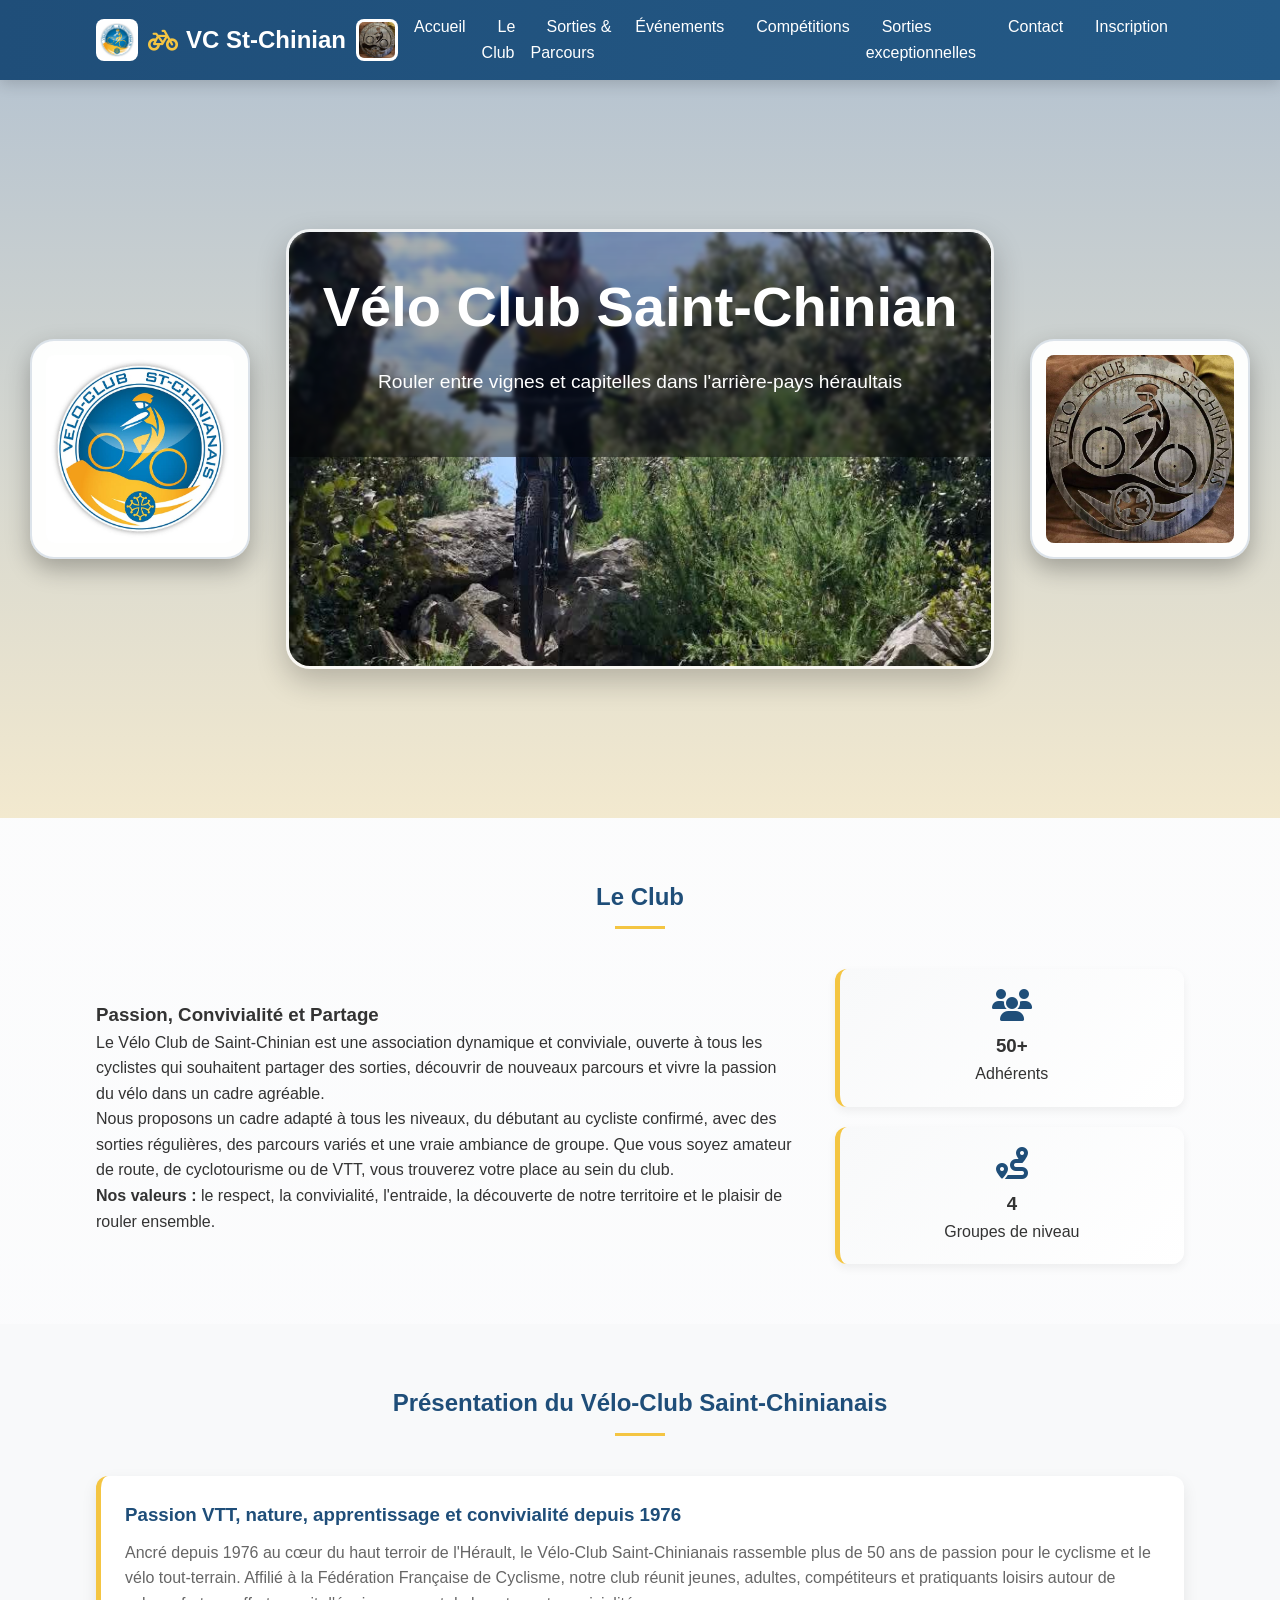
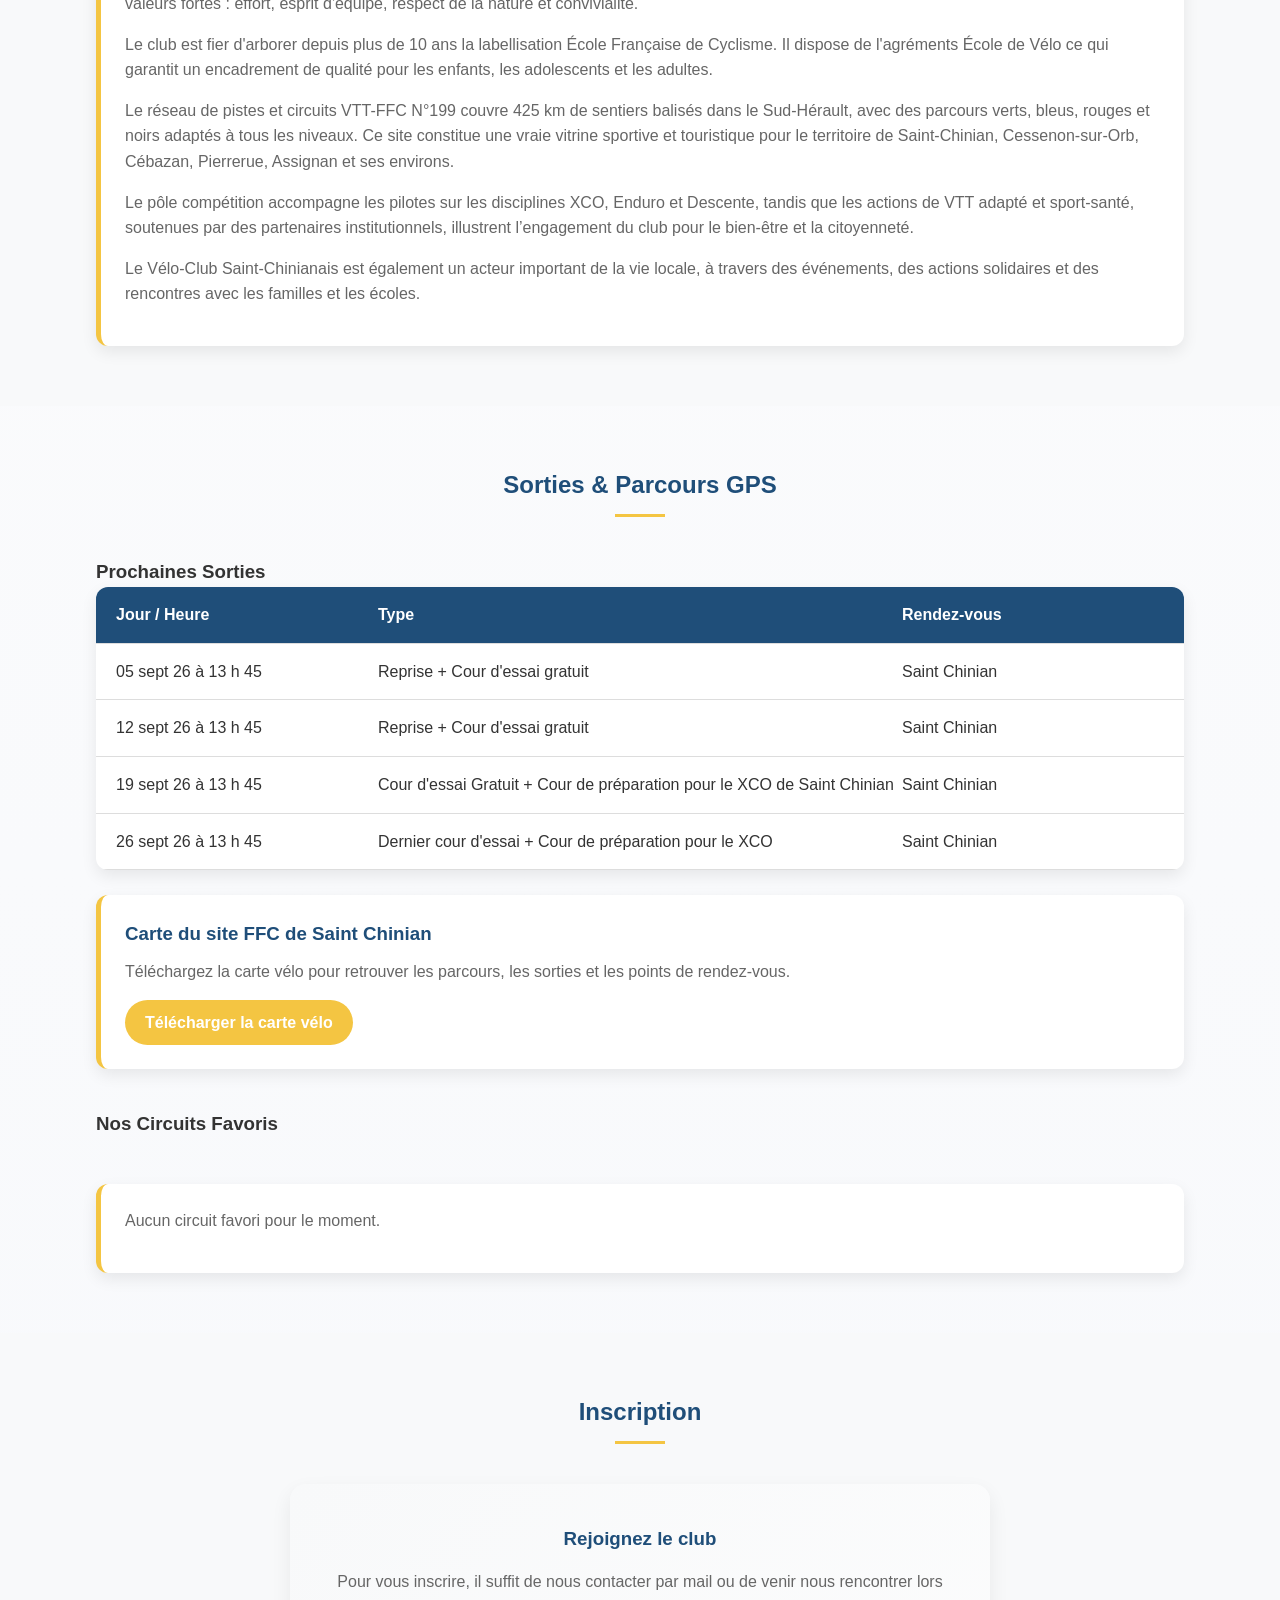
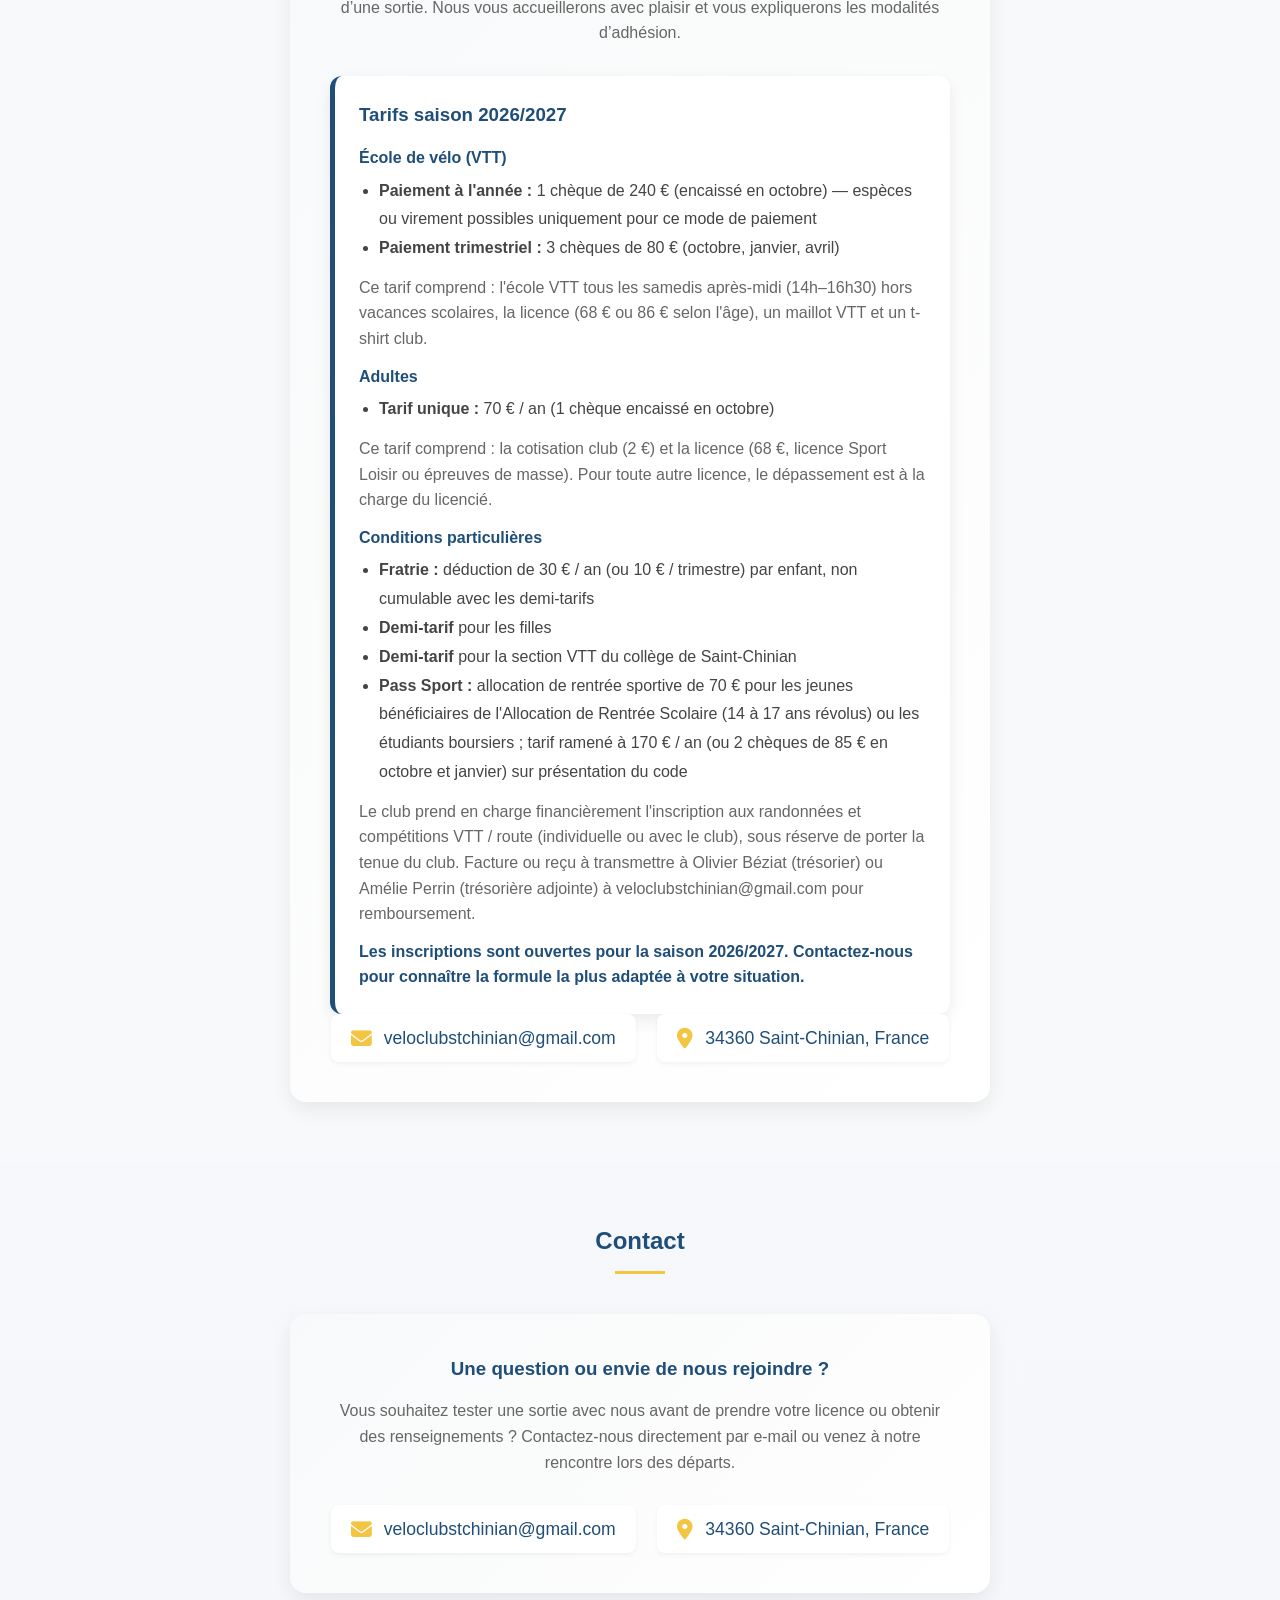
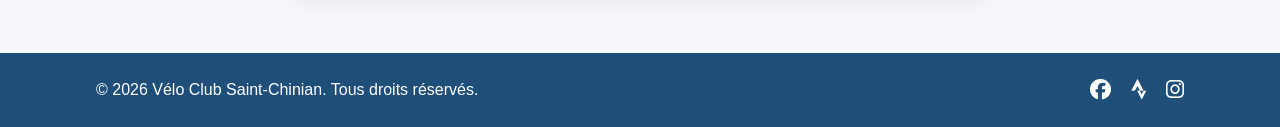
<file: index.html>
<!DOCTYPE html>
<html lang="fr">
<head>
    <meta charset="UTF-8">
    <meta name="viewport" content="width=device-width, initial-scale=1.0">
    <meta name="keywords" content="vélo, Saint-Chinian, cyclisme, club de vélo, sorties vélo, parcours vélo, VTT, cyclotourisme">
    <title>Vélo Club Saint-Chinian</title>
    <link rel="stylesheet" href="assets/css/style.css">
    <!-- Icônes FontAwesome pour le design -->
    <link rel="stylesheet" href="https://cdnjs.cloudflare.com/ajax/libs/font-awesome/6.4.0/css/all.min.css">
</head>
<body>

    <!-- Barre de Navigation -->
    <nav class="navbar">
        <div class="nav-container">
            <div class="nav-brand">
                <img src="assets/images/logo 1.jpeg" alt="Logo gauche" class="nav-logo-image">
                <a href="#" class="nav-logo"><i class="fa-solid fa-bicycle"></i> VC St-Chinian</a>
                <img src="assets/images/logo 2.jpeg" alt="Logo droit" class="nav-logo-image">
            </div>
            <ul class="nav-menu">
                <li><a href="#accueil">Accueil</a></li>
                <li><a href="#club">Le Club</a></li>
                <li><a href="#sorties">Sorties & Parcours</a></li>
                <li><a href="pages/evenements.html">Événements</a></li>
                <li><a href="pages/competitions.html">Compétitions</a></li>
                <li><a href="pages/sorties-exceptionnelles.html">Sorties exceptionnelles</a></li>
                <li><a href="#contact">Contact</a></li>
                <li><a href="#inscriptions">Inscription</a></li>
            </ul>
            <div class="menu-toggle" id="mobile-menu">
                <span class="bar"></span>
                <span class="bar"></span>
                <span class="bar"></span>
            </div>
        </div>
    </nav>

    <!-- Section Héro / Accueil -->
    <header id="accueil" class="hero-section">
        <img src="assets/images/logo 1.jpeg" alt="Logo gauche" class="hero-side-logo hero-side-logo-left">
        <div class="hero-carousel">
            <img src="assets/images/image 1.jpeg" alt="Image 1" class="carousel-image active">
            <img src="assets/images/image 2.jpeg" alt="Image 2" class="carousel-image">
            <div class="hero-content">
                <h1>Vélo Club Saint-Chinian</h1>
                <p>Rouler entre vignes et capitelles dans l'arrière-pays héraultais</p>
            </div>
        </div>
        <img src="assets/images/logo 2.jpeg" alt="Logo droit" class="hero-side-logo hero-side-logo-right">
    </header>

    <!-- Section Le Club -->
    <section id="club" class="section-padding">
        <div class="container">
            <h2 class="section-title">Le Club</h2>
            <div class="club-grid">
                <div class="club-text">
                    <h3>Passion, Convivialité et Partage</h3>
                    <p>Le Vélo Club de Saint-Chinian est une association dynamique et conviviale, ouverte à tous les cyclistes qui souhaitent partager des sorties, découvrir de nouveaux parcours et vivre la passion du vélo dans un cadre agréable.</p>
                    <p>Nous proposons un cadre adapté à tous les niveaux, du débutant au cycliste confirmé, avec des sorties régulières, des parcours variés et une vraie ambiance de groupe. Que vous soyez amateur de route, de cyclotourisme ou de VTT, vous trouverez votre place au sein du club.</p>
                    <p><strong>Nos valeurs :</strong> le respect, la convivialité, l'entraide, la découverte de notre territoire et le plaisir de rouler ensemble.</p>
                </div>
                <div class="club-stats">
                    <div class="stat-card">
                        <i class="fa-solid fa-users"></i>
                        <h3>50+</h3>
                        <p>Adhérents</p>
                    </div>
                    <div class="stat-card">
                        <i class="fa-solid fa-route"></i>
                        <h3>4</h3>
                        <p>Groupes de niveau</p>
                    </div>
                </div>
            </div>
        </div>
    </section>

    <!-- Section Présentation détaillée -->
    <section class="section-padding bg-light">
        <div class="container">
            <h2 class="section-title">Présentation du Vélo-Club Saint-Chinianais</h2>
            <div class="pdf-card">
                <h3>Passion VTT, nature, apprentissage et convivialité depuis 1976</h3>
                <p>Ancré depuis 1976 au cœur du haut terroir de l'Hérault, le Vélo-Club Saint-Chinianais rassemble plus de 50 ans de passion pour le cyclisme et le vélo tout-terrain. Affilié à la Fédération Française de Cyclisme, notre club réunit jeunes, adultes, compétiteurs et pratiquants loisirs autour de valeurs fortes : effort, esprit d'équipe, respect de la nature et convivialité.</p>
                <p>Le club est fier d'arborer depuis plus de 10 ans la labellisation École Française de Cyclisme. Il dispose de l'agréments École de Vélo ce qui garantit un encadrement de qualité pour les enfants, les adolescents et les adultes.</p>
                <p>Le réseau de pistes et circuits VTT-FFC N°199 couvre 425 km de sentiers balisés dans le Sud-Hérault, avec des parcours verts, bleus, rouges et noirs adaptés à tous les niveaux. Ce site constitue une vraie vitrine sportive et touristique pour le territoire de Saint-Chinian, Cessenon-sur-Orb, Cébazan, Pierrerue, Assignan et ses environs.</p>
                <p>Le pôle compétition accompagne les pilotes sur les disciplines XCO, Enduro et Descente, tandis que les actions de VTT adapté et sport-santé, soutenues par des partenaires institutionnels, illustrent l’engagement du club pour le bien-être et la citoyenneté.</p>
                <p>Le Vélo-Club Saint-Chinianais est également un acteur important de la vie locale, à travers des événements, des actions solidaires et des rencontres avec les familles et les écoles.</p>
            </div>
        </div>
    </section>

    <!-- Section Sorties & Parcours -->
    <section id="sorties" class="section-padding">
        <div class="container">
            <h2 class="section-title">Sorties & Parcours GPS</h2>
            
            <h3>Prochaines Sorties</h3>
            <div class="agenda-table" id="agenda-table">
                <div class="agenda-row header">
                    <div>Jour / Heure</div>
                    <div>Type</div>
                    <div>Rendez-vous</div>
                </div>
            </div>

            <div class="pdf-card">
                <h3>Carte du site FFC de Saint Chinian</h3>
                <p>Téléchargez la carte vélo pour retrouver les parcours, les sorties et les points de rendez-vous.</p>
                <a href="assets/images/carte-velo.pdf" target="_blank" class="btn-pdf">Télécharger la carte vélo</a>
            </div>

            <h3 style="margin-top: 40px;">Nos Circuits Favoris</h3>
            <div class="circuits-grid" id="circuits-container">
                <!-- Généré dynamiquement par le JavaScript -->
            </div>
        </div>
    </section>

    <!-- Section Contact -->
    <section id="inscriptions" class="section-padding bg-light">
        <div class="container">
            <h2 class="section-title">Inscription</h2>
            <div class="contact-box">
                <h3>Rejoignez le club</h3>
                <p>Pour vous inscrire, il suffit de nous contacter par mail ou de venir nous rencontrer lors d’une sortie. Nous vous accueillerons avec plaisir et vous expliquerons les modalités d’adhésion.</p>
                <div class="pdf-card" style="margin: 20px 0 0; text-align: left; border-left-color: #1f4e79;">
                    <h3>Tarifs saison 2026/2027</h3>

                    <p style="margin: 0 0 6px; color: #1f4e79; font-weight: 600;">École de vélo (VTT)</p>
                    <ul style="margin: 0 0 12px 20px; padding: 0; color: #444; line-height: 1.8;">
                        <li><strong>Paiement à l'année :</strong> 1 chèque de 240 € (encaissé en octobre) — espèces ou virement possibles uniquement pour ce mode de paiement</li>
                        <li><strong>Paiement trimestriel :</strong> 3 chèques de 80 € (octobre, janvier, avril)</li>
                    </ul>
                    <p style="margin: 0 0 6px; color: #666;">Ce tarif comprend : l'école VTT tous les samedis après-midi (14h–16h30) hors vacances scolaires, la licence (68 € ou 86 € selon l'âge), un maillot VTT et un t-shirt club.</p>

                    <p style="margin: 12px 0 6px; color: #1f4e79; font-weight: 600;">Adultes</p>
                    <ul style="margin: 0 0 12px 20px; padding: 0; color: #444; line-height: 1.8;">
                        <li><strong>Tarif unique :</strong> 70 € / an (1 chèque encaissé en octobre)</li>
                    </ul>
                    <p style="margin: 0 0 6px; color: #666;">Ce tarif comprend : la cotisation club (2 €) et la licence (68 €, licence Sport Loisir ou épreuves de masse). Pour toute autre licence, le dépassement est à la charge du licencié.</p>

                    <p style="margin: 12px 0 6px; color: #1f4e79; font-weight: 600;">Conditions particulières</p>
                    <ul style="margin: 0 0 12px 20px; padding: 0; color: #444; line-height: 1.8;">
                        <li><strong>Fratrie :</strong> déduction de 30 € / an (ou 10 € / trimestre) par enfant, non cumulable avec les demi-tarifs</li>
                        <li><strong>Demi-tarif</strong> pour les filles</li>
                        <li><strong>Demi-tarif</strong> pour la section VTT du collège de Saint-Chinian</li>
                        <li><strong>Pass Sport :</strong> allocation de rentrée sportive de 70 € pour les jeunes bénéficiaires de l'Allocation de Rentrée Scolaire (14 à 17 ans révolus) ou les étudiants boursiers ; tarif ramené à 170 € / an (ou 2 chèques de 85 € en octobre et janvier) sur présentation du code</li>
                    </ul>

                    <p style="margin: 0 0 12px; color: #666;">Le club prend en charge financièrement l'inscription aux randonnées et compétitions VTT / route (individuelle ou avec le club), sous réserve de porter la tenue du club. Facture ou reçu à transmettre à Olivier Béziat (trésorier) ou Amélie Perrin (trésorière adjointe) à veloclubstchinian@gmail.com pour remboursement.</p>

                    <p style="margin: 0; color: #1f4e79; font-weight: 600;">Les inscriptions sont ouvertes pour la saison 2026/2027. Contactez-nous pour connaître la formule la plus adaptée à votre situation.</p>
                </div>
                <div class="contact-details">
                    <a href="mailto:veloclubstchinian@gmail.com" class="contact-item">
                        <i class="fa-solid fa-envelope"></i>
                        <span>veloclubstchinian@gmail.com</span>
                    </a>
                    <div class="contact-item">
                        <i class="fa-solid fa-location-dot"></i>
                        <span>34360 Saint-Chinian, France</span>
                    </div>
                </div>
            </div>
        </div>
    </section>

    <section id="contact" class="section-padding">
        <div class="container">
            <h2 class="section-title">Contact</h2>
            <div class="contact-box">
                <h3>Une question ou envie de nous rejoindre ?</h3>
                <p>Vous souhaitez tester une sortie avec nous avant de prendre votre licence ou obtenir des renseignements ? Contactez-nous directement par e-mail ou venez à notre rencontre lors des départs.</p>
                
                <div class="contact-details">
                    <a href="mailto:veloclubstchinian@gmail.com" class="contact-item">
                        <i class="fa-solid fa-envelope"></i>
                        <span>veloclubstchinian@gmail.com</span>
                    </a>
                    <div class="contact-item">
                        <i class="fa-solid fa-location-dot"></i>
                        <span>34360 Saint-Chinian, France</span>
                    </div>
                </div>
            </div>
        </div>
    </section>

    <!-- Pied de page -->
    <footer>
        <div class="container footer-content">
            <p>&copy; 2026 Vélo Club Saint-Chinian. Tous droits réservés.</p>
            <div class="social-links">
                <a href="#"><i class="fa-brands fa-facebook"></i></a>
                <a href="#"><i class="fa-brands fa-strava"></i></a>
                <a href="#"><i class="fa-brands fa-instagram"></i></a>
            </div>
        </div>
    </footer>

    <script src="data/circuits_favoris.js"></script>
    <script src="assets/js/evenements.js"></script>
    <script src="assets/js/script.js"></script>
    <script>
        // Menu mobile (hamburger)
        (function () {
            const toggle = document.getElementById('mobile-menu');
            const menu = document.querySelector('.nav-menu');
            if (!toggle || !menu) return;

            toggle.addEventListener('click', () => {
                toggle.classList.toggle('active');
                menu.classList.toggle('active');
            });

            menu.querySelectorAll('a').forEach(link => {
                link.addEventListener('click', () => {
                    toggle.classList.remove('active');
                    menu.classList.remove('active');
                });
            });

            document.addEventListener('click', (e) => {
                if (!menu.contains(e.target) && !toggle.contains(e.target)) {
                    toggle.classList.remove('active');
                    menu.classList.remove('active');
                }
            });
        })();
    </script>
</body>
</html>
</file>
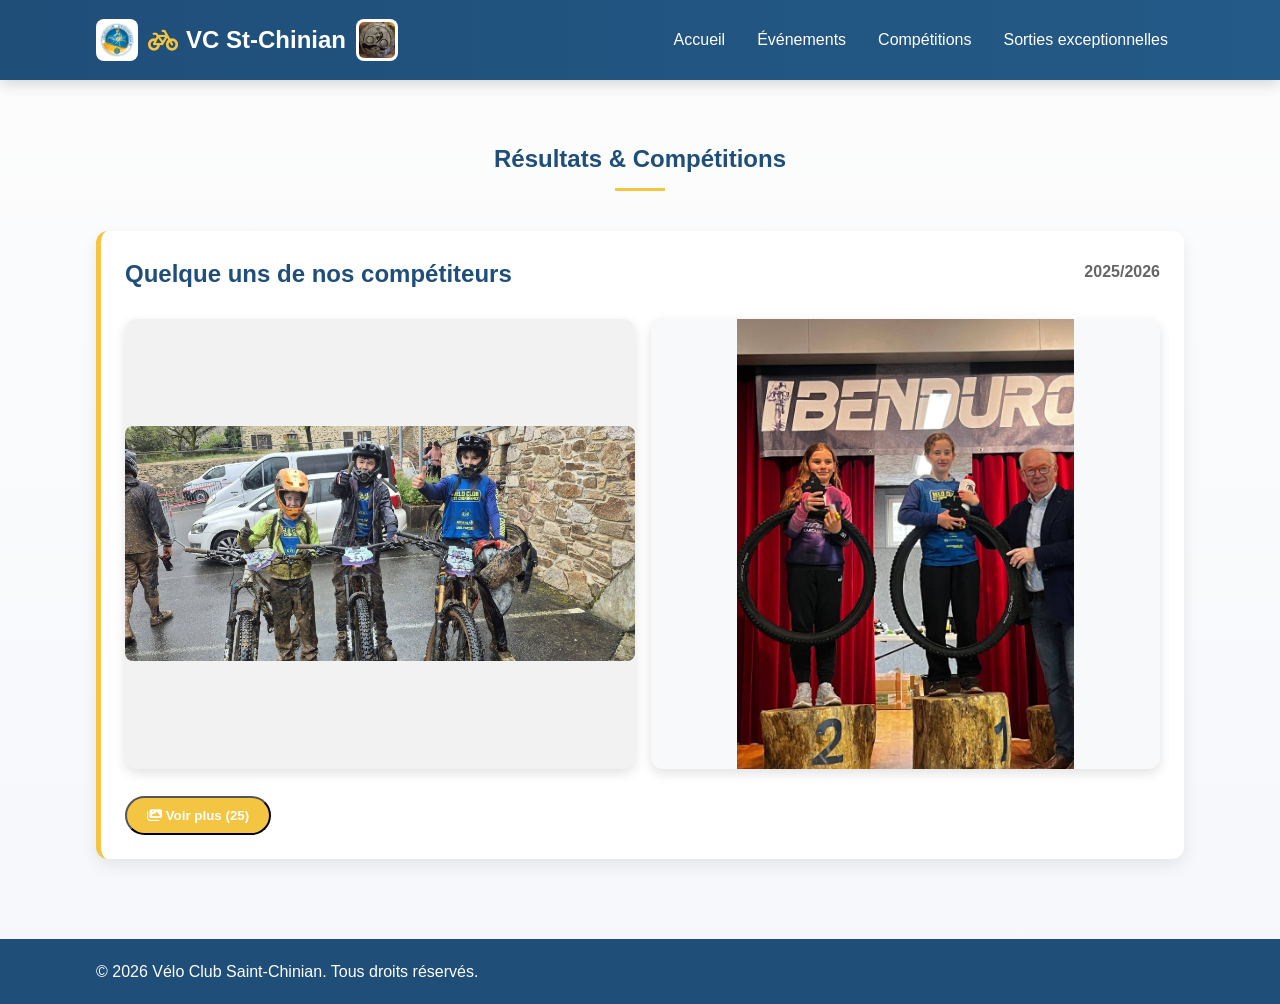
<file: pages/competitions.html>
<!DOCTYPE html>
<html lang="fr">
<head>
    <meta charset="UTF-8">
    <meta name="viewport" content="width=device-width, initial-scale=1.0">
    <meta name="keywords" content="vélo, Saint-Chinian, cyclisme, club de vélo, compétitions vélo, course vélo">
    <title>Compétitions - Vélo Club Saint-Chinian</title>
    <link rel="stylesheet" href="../assets/css/style.css">
    <link rel="stylesheet" href="https://cdnjs.cloudflare.com/ajax/libs/font-awesome/6.4.0/css/all.min.css">
    <style>
        /* Force l'affichage entier des photos sans les couper/rogner */
        .sortie-photo {
            object-fit: contain !important;
            width: 100% !important;
            max-height: 450px !important;
            height: auto !important;
            background-color: #f8f9fa; /* Fond neutre si la photo a un ratio différent */
            border-radius: 8px;
        }
        .sortie-photo-wrapper {
            display: flex;
            justify-content: center;
            align-items: center;
            overflow: hidden;
            width: 100%;
        }
    </style>
</head>
<body>

    <nav class="navbar">
        <div class="nav-container">
            <div class="nav-brand">
                <img src="../assets/images/logo 1.jpeg" alt="Logo" class="nav-logo-image">
                <a href="../index.html" class="nav-logo"><i class="fa-solid fa-bicycle"></i> VC St-Chinian</a>
                <img src="../assets/images/logo 2.jpeg" alt="Logo" class="nav-logo-image">
            </div>
            <ul class="nav-menu">
                <li><a href="../index.html">Accueil</a></li>
                <li><a href="evenements.html">Événements</a></li>
                <li><a href="competitions.html">Compétitions</a></li>
                <li><a href="sorties-exceptionnelles.html">Sorties exceptionnelles</a></li>
            </ul>
            <div class="menu-toggle" id="mobile-menu">
                <span class="bar"></span>
                <span class="bar"></span>
                <span class="bar"></span>
            </div>
        </div>
    </nav>

    <section class="section-padding">
        <div class="container">
            <h2 class="section-title">Résultats & Compétitions</h2>
            <div id="competitions-container"></div>
        </div>
    </section>

    <footer>
        <div class="container footer-content">
            <p>&copy; 2026 Vélo Club Saint-Chinian. Tous droits réservés.</p>
        </div>
    </footer>

    <script src="../data/competitions.js"></script>

    <script>
        function normalizePhotoPath(photo) {
            if (!photo) return '';
            let cleaned = String(photo).trim().replace(/^['"]|['"]$/g, '');
            cleaned = cleaned.replace(/\\/g, '/');

            if (!cleaned) return '';

            if (/^[a-zA-Z]:\//.test(cleaned) || 
                cleaned.startsWith('http://') || 
                cleaned.startsWith('https://') || 
                cleaned.startsWith('/')) {
                return cleaned;
            }

            if (cleaned.startsWith('../') || cleaned.startsWith('./')) {
                return cleaned;
            }

            if (cleaned.startsWith('assets/')) {
                return `../${cleaned}`;
            }

            return `../assets/images/${cleaned}`;
        }

        document.addEventListener("DOMContentLoaded", () => {
            const container = document.getElementById("competitions-container");
            const data = window.competitionsData || [];
            
            if (!container) return;

            if (!data.length) {
                container.innerHTML = `
                    <div class="pdf-card">
                        <p style="text-align:center;">Aucune compétition enregistrée pour le moment.</p>
                    </div>`;
                return;
            }

            container.innerHTML = data.map((competition, index) => {
                const photos = Array.isArray(competition.photos) ? competition.photos : [];
                const visiblePhotos = photos.slice(0, 2);
                const hiddenPhotos = photos.slice(2);
                const remaining = hiddenPhotos.length;

                return `
                    <article class="pdf-card sortie-card">
                        <div class="sortie-header">
                            <h3 style="color:#1f4e79; font-size:1.5rem;">${competition.nom || 'Compétition'}</h3>
                            <p class="sortie-date" style="font-weight:bold; color:#666;">${competition.date || ''}</p>
                        </div>
                        
                        ${competition.description ? `<p style="margin-bottom:15px;">${competition.description}</p>` : ''}

                        <div class="sortie-photos">
                            ${visiblePhotos.map((photo, pIdx) => `
                                <div class="sortie-photo-wrapper">
                                    <img src="${normalizePhotoPath(photo)}" 
                                         alt="Photo ${index + 1}-${pIdx + 1}" 
                                         class="sortie-photo"
                                         onerror="this.onerror=null; this.src='../assets/images/image 1.jpeg';">
                                </div>
                            `).join('')}
                        </div>

                        ${remaining > 0 ? `
                            <div class="photos-supplementaires" style="display:none; margin-top:12px;">
                                <div class="sortie-photos">
                                    ${hiddenPhotos.map((photo, pIdx) => `
                                        <div class="sortie-photo-wrapper">
                                            <img src="${normalizePhotoPath(photo)}" 
                                                 alt="Photo ${index + 1}-${pIdx + 3}" 
                                                 class="sortie-photo"
                                                 onerror="this.onerror=null; this.src='../assets/images/image 1.jpeg';">
                                        </div>
                                    `).join('')}
                                </div>
                            </div>
                            <button class="btn-pdf" type="button" onclick="togglePhotos(this)" style="margin-top:15px; cursor:pointer;">
                                <i class="fa-solid fa-images"></i> Voir plus (${remaining})
                            </button>
                        ` : ''}
                    </article>
                `;
            }).join('');
        });

        function togglePhotos(button) {
            const card = button.closest('.sortie-card');
            const extra = card.querySelector('.photos-supplementaires');
            if (!extra) return;
            
            const isVisible = extra.style.display === 'block';
            extra.style.display = isVisible ? 'none' : 'block';
            button.innerHTML = isVisible ? 
                `<i class="fa-solid fa-images"></i> Voir plus` : 
                `<i class="fa-solid fa-eye-slash"></i> Masquer`;
        }

        // Menu mobile (hamburger)
        (function () {
            const toggle = document.getElementById('mobile-menu');
            const menu = document.querySelector('.nav-menu');
            if (!toggle || !menu) return;

            toggle.addEventListener('click', () => {
                toggle.classList.toggle('active');
                menu.classList.toggle('active');
            });

            menu.querySelectorAll('a').forEach(link => {
                link.addEventListener('click', () => {
                    toggle.classList.remove('active');
                    menu.classList.remove('active');
                });
            });

            document.addEventListener('click', (e) => {
                if (!menu.contains(e.target) && !toggle.contains(e.target)) {
                    toggle.classList.remove('active');
                    menu.classList.remove('active');
                }
            });
        })();
    </script>
</body>
</html>
</file>
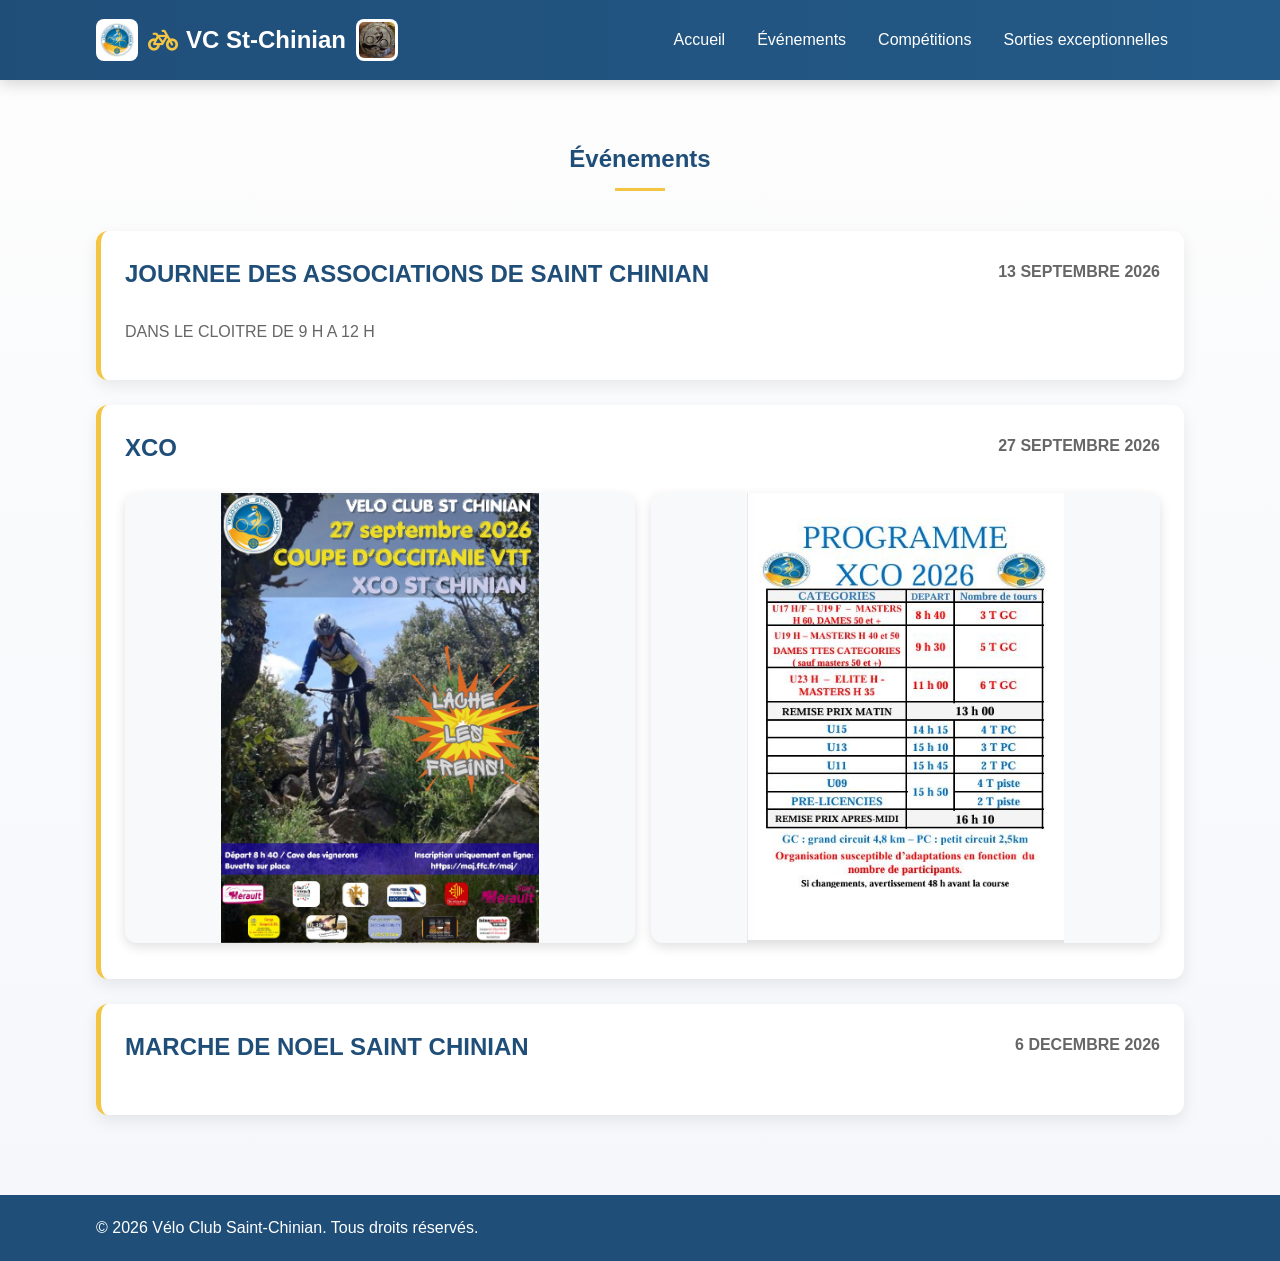
<file: pages/evenements.html>
<!DOCTYPE html>
<html lang="fr">
<head>
    <meta charset="UTF-8">
    <meta name="viewport" content="width=device-width, initial-scale=1.0">
    <meta name="keywords" content="vélo, Saint-Chinian, cyclisme, club de vélo, événements vélo, sorties vélo">
    <title>Événements - Vélo Club Saint-Chinian</title>
    <link rel="stylesheet" href="../assets/css/style.css">
    <link rel="stylesheet" href="https://cdnjs.cloudflare.com/ajax/libs/font-awesome/6.4.0/css/all.min.css">
    <style>
        /* Force l'affichage entier des photos sans aucun rognage */
        .sortie-photo {
            object-fit: contain !important;
            width: 100% !important;
            max-height: 450px !important;
            height: auto !important;
            background-color: #f8f9fa;
            border-radius: 8px;
        }
        .sortie-photo-wrapper {
            display: flex;
            justify-content: center;
            align-items: center;
            overflow: hidden;
            width: 100%;
        }
    </style>
</head>
<body>
    <nav class="navbar">
        <div class="nav-container">
            <div class="nav-brand">
                <img src="../assets/images/logo 1.jpeg" alt="Logo gauche" class="nav-logo-image">
                <a href="../index.html" class="nav-logo"><i class="fa-solid fa-bicycle"></i> VC St-Chinian</a>
                <img src="../assets/images/logo 2.jpeg" alt="Logo droit" class="nav-logo-image">
            </div>
            <ul class="nav-menu">
                <li><a href="../index.html">Accueil</a></li>
                <li><a href="evenements.html">Événements</a></li>
                <li><a href="competitions.html">Compétitions</a></li>
                <li><a href="sorties-exceptionnelles.html">Sorties exceptionnelles</a></li>
            </ul>
            <div class="menu-toggle" id="mobile-menu">
                <span class="bar"></span>
                <span class="bar"></span>
                <span class="bar"></span>
            </div>
        </div>
    </nav>

    <section class="section-padding">
        <div class="container">
            <h2 class="section-title">Événements</h2>
            <div id="evenements-container"></div>
        </div>
    </section>

    <footer>
        <div class="container footer-content">
            <p>&copy; 2026 Vélo Club Saint-Chinian. Tous droits réservés.</p>
        </div>
    </footer>

    <script src="../data/evenements.js"></script>
    <script>
        /**
         * Normalise les chemins d'accès aux images
         */
        function normalizePhotoPath(photo) {
            if (!photo) return '';
            let cleaned = String(photo).trim().replace(/^['"]|['"]$/g, '');
            cleaned = cleaned.replace(/\\/g, '/');

            if (!cleaned) return '';

            if (/^[a-zA-Z]:\//.test(cleaned) || 
                cleaned.startsWith('http://') || 
                cleaned.startsWith('https://') || 
                cleaned.startsWith('/')) {
                return cleaned;
            }

            if (cleaned.startsWith('../') || cleaned.startsWith('./')) {
                return cleaned;
            }

            if (cleaned.startsWith('assets/')) {
                return `../${cleaned}`;
            }

            return `../assets/images/${cleaned}`;
        }

        /**
         * Affichage dynamique des événements
         */
        document.addEventListener("DOMContentLoaded", () => {
            const container = document.getElementById("evenements-container");
            const data = window.evenementsData || [];
            if (!container) return;

            if (!data.length) {
                container.innerHTML = '<div class="pdf-card"><p style="text-align:center;">Aucun événement pour le moment.</p></div>';
                return;
            }

            container.innerHTML = data.map((event, index) => {
                // Récupération des photos (tableau ou image unique)
                let photos = [];
                if (Array.isArray(event.photos) && event.photos.length > 0) {
                    photos = event.photos;
                } else if (event.image) {
                    photos = [event.image];
                }

                const visiblePhotos = photos.slice(0, 2);
                const hiddenPhotos = photos.slice(2);
                const remaining = hiddenPhotos.length;

                const titre = event.nom || event.type || 'Événement';
                const dateEtHeure = event.date || event.jourHeure || '';

                return `
                    <article class="pdf-card sortie-card">
                        <div class="sortie-header">
                            <h3 style="color:#1f4e79; font-size:1.5rem;">${titre}</h3>
                            <p class="sortie-date" style="font-weight:bold; color:#666;">${dateEtHeure}</p>
                        </div>
                        
                        ${event.description ? `<p style="margin-bottom:12px;">${event.description}</p>` : ''}
                        ${event.rendezVous ? `<p style="margin-bottom:12px;"><strong>Rendez-vous :</strong> ${event.rendezVous}</p>` : ''}

                        ${photos.length > 0 ? `
                            <div class="sortie-photos">
                                ${visiblePhotos.map((photo, pIdx) => `
                                    <div class="sortie-photo-wrapper">
                                        <img src="${normalizePhotoPath(photo)}" 
                                             alt="Photo ${index + 1}-${pIdx + 1}" 
                                             class="sortie-photo" 
                                             onerror="this.onerror=null; this.src='../assets/images/image 1.jpeg';">
                                    </div>
                                `).join('')}
                            </div>
                        ` : ''}

                        ${remaining > 0 ? `
                            <div class="photos-supplementaires" style="display:none; margin-top:12px;">
                                <div class="sortie-photos">
                                    ${hiddenPhotos.map((photo, pIdx) => `
                                        <div class="sortie-photo-wrapper">
                                            <img src="${normalizePhotoPath(photo)}" 
                                                 alt="Photo ${index + 1}-${pIdx + 3}" 
                                                 class="sortie-photo" 
                                                 onerror="this.onerror=null; this.src='../assets/images/image 1.jpeg';">
                                        </div>
                                    `).join('')}
                                </div>
                            </div>
                            <button class="btn-pdf" type="button" onclick="togglePhotos(this)" style="margin-top:15px; cursor:pointer;">
                                <i class="fa-solid fa-images"></i> Voir plus (${remaining})
                            </button>
                        ` : ''}
                    </article>
                `;
            }).join('');
        });

        function togglePhotos(button) {
            const card = button.closest('.sortie-card');
            const extra = card.querySelector('.photos-supplementaires');
            if (!extra) return;
            const isVisible = extra.style.display === 'block';
            extra.style.display = isVisible ? 'none' : 'block';
            button.innerHTML = isVisible ? 
                `<i class="fa-solid fa-images"></i> Voir plus` : 
                `<i class="fa-solid fa-eye-slash"></i> Masquer`;
        }

        // Menu mobile (hamburger)
        (function () {
            const toggle = document.getElementById('mobile-menu');
            const menu = document.querySelector('.nav-menu');
            if (!toggle || !menu) return;

            toggle.addEventListener('click', () => {
                toggle.classList.toggle('active');
                menu.classList.toggle('active');
            });

            menu.querySelectorAll('a').forEach(link => {
                link.addEventListener('click', () => {
                    toggle.classList.remove('active');
                    menu.classList.remove('active');
                });
            });

            document.addEventListener('click', (e) => {
                if (!menu.contains(e.target) && !toggle.contains(e.target)) {
                    toggle.classList.remove('active');
                    menu.classList.remove('active');
                }
            });
        })();
    </script>
</body>
</html>
</file>
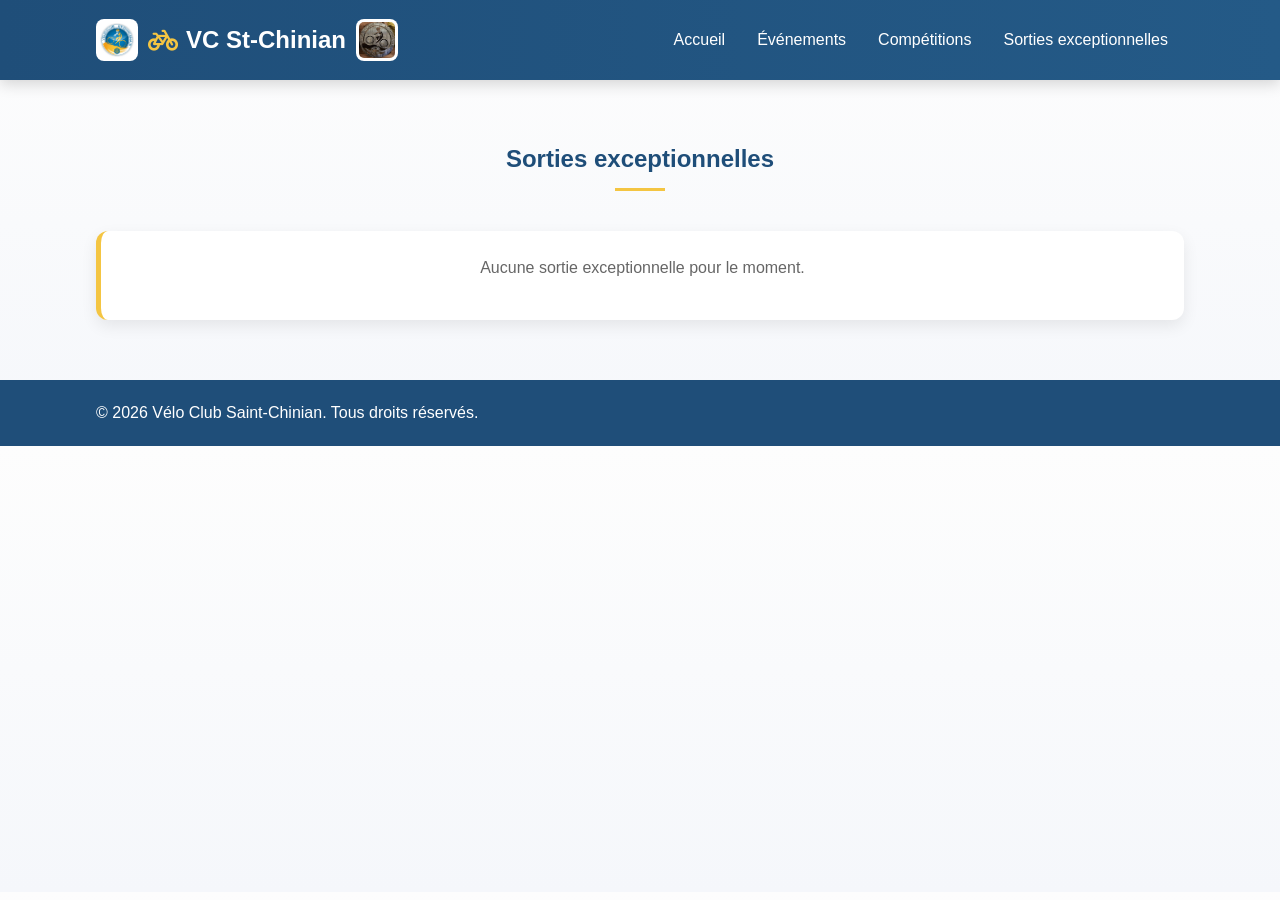
<file: pages/sorties-exceptionnelles.html>
<!DOCTYPE html>
<html lang="fr">
<head>
    <meta charset="UTF-8">
    <meta name="viewport" content="width=device-width, initial-scale=1.0">
    <meta name="keywords" content="vélo, Saint-Chinian, cyclisme, club de vélo, sorties exceptionnelles, parcours vélo">
    <title>Sorties exceptionnelles - Vélo Club Saint-Chinian</title>
    <link rel="stylesheet" href="../assets/css/style.css">
    <link rel="stylesheet" href="https://cdnjs.cloudflare.com/ajax/libs/font-awesome/6.4.0/css/all.min.css">
    <style>
        /* Force l'affichage entier des photos sans rognage */
        .sortie-photo {
            object-fit: contain !important;
            width: 100% !important;
            max-height: 450px !important;
            height: auto !important;
            background-color: #f8f9fa;
            border-radius: 8px;
        }
        .sortie-photo-wrapper {
            display: flex;
            justify-content: center;
            align-items: center;
            overflow: hidden;
            width: 100%;
        }
    </style>
</head>
<body>
    <nav class="navbar">
        <div class="nav-container">
            <div class="nav-brand">
                <img src="../assets/images/logo 1.jpeg" alt="Logo gauche" class="nav-logo-image">
                <a href="../index.html" class="nav-logo"><i class="fa-solid fa-bicycle"></i> VC St-Chinian</a>
                <img src="../assets/images/logo 2.jpeg" alt="Logo droit" class="nav-logo-image">
            </div>
            <ul class="nav-menu">
                <li><a href="../index.html">Accueil</a></li>
                <li><a href="evenements.html">Événements</a></li>
                <li><a href="competitions.html">Compétitions</a></li>
                <li><a href="sorties-exceptionnelles.html">Sorties exceptionnelles</a></li>
            </ul>
            <div class="menu-toggle" id="mobile-menu">
                <span class="bar"></span>
                <span class="bar"></span>
                <span class="bar"></span>
            </div>
        </div>
    </nav>

    <section class="section-padding">
        <div class="container">
            <h2 class="section-title">Sorties exceptionnelles</h2>
            <div id="sorties-container"></div>
        </div>
    </section>

    <footer>
        <div class="container footer-content">
            <p>&copy; 2026 Vélo Club Saint-Chinian. Tous droits réservés.</p>
        </div>
    </footer>

    <script src="../data/sorties_exceptionnelles.js"></script>
    <script>
        function normalizePhotoPath(photo) {
            if (!photo) return '';
            let cleaned = String(photo).trim().replace(/^['"]|['"]$/g, '');
            cleaned = cleaned.replace(/\\/g, '/');

            if (!cleaned) return '';

            if (/^[a-zA-Z]:\//.test(cleaned) || 
                cleaned.startsWith('http://') || 
                cleaned.startsWith('https://') || 
                cleaned.startsWith('/')) {
                return cleaned;
            }

            if (cleaned.startsWith('../') || cleaned.startsWith('./')) {
                return cleaned;
            }

            if (cleaned.startsWith('assets/')) {
                return `../${cleaned}`;
            }

            return `../assets/images/${cleaned}`;
        }

        document.addEventListener("DOMContentLoaded", () => {
            const container = document.getElementById("sorties-container");
            const data = window.sortiesExceptionnellesData || [];
            if (!container) return;

            if (!data.length) {
                container.innerHTML = '<div class="pdf-card"><p style="text-align:center;">Aucune sortie exceptionnelle pour le moment.</p></div>';
                return;
            }

            container.innerHTML = data.map((sortie, index) => {
                const photos = Array.isArray(sortie.photos) ? sortie.photos : [];
                const visiblePhotos = photos.slice(0, 2);
                const hiddenPhotos = photos.slice(2);
                const remaining = hiddenPhotos.length;

                return `
                    <article class="pdf-card sortie-card">
                        <div class="sortie-header">
                            <h3 style="color:#1f4e79; font-size:1.5rem;">${sortie.nom || 'Sortie exceptionnelle'}</h3>
                            <p class="sortie-date" style="font-weight:bold; color:#666;">${sortie.date || ''}</p>
                        </div>
                        ${sortie.description ? `<p style="margin-bottom:15px;">${sortie.description}</p>` : ''}
                        <div class="sortie-photos">
                            ${visiblePhotos.map((photo, photoIndex) => `
                                <div class="sortie-photo-wrapper">
                                    <img src="${normalizePhotoPath(photo)}" alt="Photo ${index + 1}-${photoIndex + 1}" class="sortie-photo" onerror="this.onerror=null; this.src='../assets/images/image 1.jpeg';">
                                </div>
                            `).join('')}
                        </div>
                        ${remaining > 0 ? `
                            <div class="photos-supplementaires" style="display:none; margin-top:12px;">
                                <div class="sortie-photos">
                                    ${hiddenPhotos.map((photo, photoIndex) => `
                                        <div class="sortie-photo-wrapper">
                                            <img src="${normalizePhotoPath(photo)}" alt="Photo ${index + 1}-${photoIndex + 3}" class="sortie-photo" onerror="this.onerror=null; this.src='../assets/images/image 1.jpeg';">
                                        </div>
                                    `).join('')}
                                </div>
                            </div>
                            <button class="btn-pdf" type="button" onclick="togglePhotos(this)" style="margin-top:15px; cursor:pointer;">
                                <i class="fa-solid fa-images"></i> Voir plus (${remaining})
                            </button>
                        ` : ''}
                    </article>
                `;
            }).join('');
        });

        function togglePhotos(button) {
            const card = button.closest('.sortie-card');
            const extra = card.querySelector('.photos-supplementaires');
            if (!extra) return;
            const isVisible = extra.style.display === 'block';
            extra.style.display = isVisible ? 'none' : 'block';
            button.innerHTML = isVisible ? 
                `<i class="fa-solid fa-images"></i> Voir plus` : 
                `<i class="fa-solid fa-eye-slash"></i> Masquer`;
        }

        // Menu mobile (hamburger)
        (function () {
            const toggle = document.getElementById('mobile-menu');
            const menu = document.querySelector('.nav-menu');
            if (!toggle || !menu) return;

            toggle.addEventListener('click', () => {
                toggle.classList.toggle('active');
                menu.classList.toggle('active');
            });

            menu.querySelectorAll('a').forEach(link => {
                link.addEventListener('click', () => {
                    toggle.classList.remove('active');
                    menu.classList.remove('active');
                });
            });

            document.addEventListener('click', (e) => {
                if (!menu.contains(e.target) && !toggle.contains(e.target)) {
                    toggle.classList.remove('active');
                    menu.classList.remove('active');
                }
            });
        })();
    </script>
</body>
</html>
</file>
<file: assets/css/style.css>
/* --- Variables et Reset --- */
:root {
    --primary-color: #f4c542; /* Jaune du logo */
    --secondary-color: #1f4e79; /* Bleu du logo */
    --text-color: #333;
    --light-bg: #f8f9fa;
    --white: #ffffff;
}

* {
    margin: 0;
    padding: 0;
    box-sizing: border-box;
    font-family: 'Segoe UI', Tahoma, Geneva, Verdana, sans-serif;
    scroll-behavior: smooth;
}

body {
    color: var(--text-color);
    line-height: 1.6;
    background: linear-gradient(180deg, #fdfdfd 0%, #f5f7fb 100%);
}

.container {
    width: 85%;
    max-width: 1200px;
    margin: 0 auto;
}

.section-padding {
    padding: 60px 0;
}

.bg-light {
    background-color: var(--light-bg);
}

.section-title {
    text-align: center;
    margin-bottom: 40px;
    position: relative;
    color: var(--secondary-color);
}

.section-title::after {
    content: '';
    display: block;
    width: 50px;
    height: 3px;
    background: var(--primary-color);
    margin: 10px auto 0 auto;
}

/* --- Navigation --- */
.navbar {
    background: linear-gradient(90deg, var(--secondary-color) 0%, #245a87 100%);
    height: 80px;
    position: sticky;
    top: 0;
    z-index: 999;
    box-shadow: 0 4px 14px rgba(0,0,0,0.16);
}

.nav-container {
    display: flex;
    justify-content: space-between;
    align-items: center;
    height: 100%;
    width: 85%;
    max-width: 1200px;
    margin: 0 auto;
}

.nav-brand {
    display: flex;
    align-items: center;
    gap: 10px;
}

.nav-logo {
    color: var(--white);
    text-decoration: none;
    font-size: 1.5rem;
    font-weight: bold;
    display: flex;
    align-items: center;
    gap: 8px;
    white-space: nowrap;
}

.nav-logo i {
    color: var(--primary-color);
}

.nav-logo-image {
    width: 42px;
    height: 42px;
    object-fit: contain;
    border-radius: 8px;
    background: var(--white);
    padding: 3px;
}

.nav-menu {
    display: flex;
    list-style: none;
}

.nav-menu li a {
    color: var(--white);
    text-decoration: none;
    padding: 0.5rem 1rem;
    transition: all 0.3s ease;
}

.nav-menu li a:hover {
    color: var(--primary-color);
}

.nav-btn {
    background: var(--primary-color);
    color: var(--secondary-color);
    border-radius: 999px;
    font-weight: 700;
    padding: 0.6rem 1rem;
}

.nav-btn:hover {
    color: var(--secondary-color) !important;
    background: #e0b53a;
}

.menu-toggle {
    display: none;
    cursor: pointer;
    z-index: 1001;
    padding: 8px;
}

.bar {
    display: block;
    width: 25px;
    height: 3px;
    margin: 5px auto;
    transition: all 0.3s ease;
    background: var(--white);
}

.menu-toggle.active .bar:nth-child(1) {
    transform: translateY(8px) rotate(45deg);
}

.menu-toggle.active .bar:nth-child(2) {
    opacity: 0;
}

.menu-toggle.active .bar:nth-child(3) {
    transform: translateY(-8px) rotate(-45deg);
}

/* --- Hero Section --- */
.hero-section {
    background: linear-gradient(rgba(31, 78, 121, 0.28), rgba(244, 197, 66, 0.2));
    background-color: #f2f2f2;
    min-height: 82vh;
    display: flex;
    align-items: center;
    justify-content: center;
    text-align: center;
    color: var(--white);
    padding: 50px 30px;
    gap: 18px;
    overflow: hidden;
}

.hero-carousel {
    position: relative;
    flex: 1;
    max-width: 760px;
    min-height: 440px;
    margin: 0 auto;
    border-radius: 24px;
    overflow: hidden;
    box-shadow: 0 12px 30px rgba(0,0,0,0.22);
    border: 3px solid rgba(255,255,255,0.75);
}

.carousel-image {
    position: absolute;
    inset: 0;
    width: 100%;
    height: 100%;
    object-fit: cover;
    opacity: 0;
    transition: opacity 1s ease-in-out;
}

.carousel-image.active {
    opacity: 1;
}

.hero-content {
    position: relative;
    z-index: 2;
    width: 100%;
    height: 100%;
    display: flex;
    flex-direction: column;
    align-items: center;
    justify-content: center;
    padding: 30px;
    background: linear-gradient(rgba(0,0,0,0.30), rgba(0,0,0,0.45));
    backdrop-filter: blur(2px);
}

.hero-side-logo {
    width: 220px;
    height: 220px;
    object-fit: contain;
    border-radius: 24px;
    background: rgba(255,255,255,0.96);
    padding: 14px;
    box-shadow: 0 10px 24px rgba(0,0,0,0.28);
    flex-shrink: 0;
    align-self: center;
    border: 2px solid rgba(31, 78, 121, 0.15);
}

.hero-side-logo-left {
    margin-right: 18px;
}

.hero-side-logo-right {
    margin-left: 18px;
}

.hero-content h1 {
    font-size: 3.5rem;
    margin-bottom: 15px;
}

.hero-content p {
    font-size: 1.2rem;
    margin-bottom: 30px;
}

.btn-main {
    background: var(--primary-color);
    color: var(--white);
    padding: 12px 30px;
    text-decoration: none;
    border-radius: 25px;
    font-weight: bold;
    transition: 0.3s;
}

.btn-main:hover {
    background: #d35400;
}

/* --- Section Club --- */
.club-grid {
    display: grid;
    grid-template-columns: 2fr 1fr;
    gap: 40px;
    align-items: center;
}

.club-stats {
    display: flex;
    flex-direction: column;
    gap: 20px;
}

.stat-card {
    background: linear-gradient(135deg, var(--light-bg) 0%, #ffffff 100%);
    padding: 20px;
    text-align: center;
    border-radius: 12px;
    border-left: 5px solid var(--primary-color);
    box-shadow: 0 4px 10px rgba(0,0,0,0.06);
}

.stat-card i {
    font-size: 2rem;
    color: var(--secondary-color);
    margin-bottom: 10px;
}

/* --- Tableau Agenda & Circuits --- */
.agenda-table {
    background: var(--white);
    border-radius: 12px;
    overflow: hidden;
    box-shadow: 0 6px 16px rgba(0,0,0,0.08);
}

.agenda-row {
    display: grid;
    grid-template-columns: 1fr 2fr 1fr;
    padding: 15px 20px;
    border-bottom: 1px solid #ddd;
}

.agenda-row.header {
    background: var(--secondary-color);
    color: var(--white);
    font-weight: bold;
}

.circuits-grid {
    display: grid;
    grid-template-columns: repeat(auto-fit, minmax(280px, 1fr));
    gap: 20px;
    margin-top: 20px;
}

.circuit-card {
    background: var(--white);
    border-radius: 12px;
    padding: 20px;
    box-shadow: 0 6px 16px rgba(0,0,0,0.07);
}

.circuit-card h4 {
    color: var(--secondary-color);
    margin-bottom: 10px;
}

.circuit-card-link {
    display: block;
    text-decoration: none;
    color: inherit;
    cursor: pointer;
    transition: transform 0.2s ease, box-shadow 0.2s ease;
}

.circuit-card-link:hover {
    transform: translateY(-3px);
    box-shadow: 0 10px 20px rgba(0,0,0,0.12);
}

.sorties-editor-panel {
    background: var(--white);
    border-radius: 12px;
    padding: 20px;
    margin-top: 20px;
    box-shadow: 0 6px 16px rgba(0,0,0,0.08);
    border-left: 5px solid var(--secondary-color);
}

.sorties-editor-panel h4 {
    color: var(--secondary-color);
    margin-bottom: 8px;
}

.sorties-editor-panel p {
    color: #666;
    margin-bottom: 10px;
    font-size: 0.95rem;
}

.sorties-editor-panel textarea {
    width: 100%;
    min-height: 120px;
    padding: 12px;
    border: 1px solid #ccc;
    border-radius: 8px;
    font-family: inherit;
    font-size: 1rem;
    resize: vertical;
}

.sorties-editor-panel button {
    margin-top: 10px;
    border: none;
    background: var(--secondary-color);
    color: var(--white);
    padding: 10px 16px;
    border-radius: 999px;
    cursor: pointer;
}

.pdf-card {
    background: var(--white);
    border-radius: 12px;
    padding: 24px;
    margin-top: 25px;
    box-shadow: 0 6px 16px rgba(0,0,0,0.08);
    border-left: 5px solid var(--primary-color);
}

.pdf-card h3 {
    color: var(--secondary-color);
    margin-bottom: 10px;
}

.pdf-card p {
    margin-bottom: 15px;
    color: #666;
}

.btn-pdf {
    display: inline-block;
    background: var(--primary-color);
    color: var(--white);
    padding: 10px 20px;
    border-radius: 25px;
    text-decoration: none;
    font-weight: bold;
    transition: 0.3s;
}

.btn-pdf:hover {
    background: #d35400;
}

.btn-gps {
    display: inline-block;
    margin-top: 15px;
    color: var(--primary-color);
    text-decoration: none;
    font-weight: bold;
}

/* --- Bloc Contact (Modifié - Sans formulaire) --- */
.contact-box {
    background: linear-gradient(135deg, var(--light-bg) 0%, #ffffff 100%);
    max-width: 700px;
    margin: 0 auto;
    padding: 40px;
    border-radius: 16px;
    text-align: center;
    box-shadow: 0 8px 20px rgba(0,0,0,0.07);
}

.contact-box h3 {
    color: var(--secondary-color);
    margin-bottom: 15px;
}

.contact-box p {
    color: #666;
    margin-bottom: 30px;
}

.contact-details {
    display: flex;
    justify-content: space-around;
    align-items: center;
    flex-wrap: wrap;
    gap: 20px;
}

.contact-item {
    display: flex;
    align-items: center;
    gap: 12px;
    font-size: 1.1rem;
    color: var(--secondary-color);
    text-decoration: none;
    padding: 10px 20px;
    background: var(--white);
    border-radius: 8px;
    box-shadow: 0 2px 5px rgba(0,0,0,0.05);
    transition: transform 0.2s ease;
}

a.contact-item:hover {
    transform: translateY(-3px);
    color: var(--primary-color);
}

.contact-item i {
    color: var(--primary-color);
    font-size: 1.3rem;
}

/* --- Footer --- */
footer {
    background: var(--secondary-color);
    color: var(--white);
    padding: 20px 0;
    text-align: center;
}

.footer-content {
    display: flex;
    justify-content: space-between;
    align-items: center;
    flex-wrap: wrap;
}

.social-links a {
    color: var(--white);
    margin-left: 15px;
    font-size: 1.3rem;
    transition: 0.3s;
}

.social-links a:hover {
    color: var(--primary-color);
}

/* --- Sorties exceptionnelles --- */
.sortie-card {
    margin-bottom: 20px;
}

.sortie-header {
    display: flex;
    justify-content: space-between;
    align-items: center;
    gap: 12px;
    margin-bottom: 15px;
    flex-wrap: wrap;
}

.sortie-date {
    color: var(--secondary-color);
    font-weight: 600;
}

.sortie-photos {
    display: grid;
    grid-template-columns: repeat(2, minmax(0, 1fr));
    gap: 16px;
    margin-bottom: 12px;
}

.sortie-photo-wrapper {
    overflow: hidden;
    border-radius: 12px;
    box-shadow: 0 4px 12px rgba(0,0,0,0.12);
    background: #f2f2f2;
}

.sortie-photo {
    width: 100%;
    height: 220px;
    object-fit: cover;
    display: block;
    border-radius: 12px;
}

/* --- Responsive tablette --- */
@media (max-width: 900px) {
    .container {
        width: 90%;
    }
    .club-grid {
        grid-template-columns: 1fr;
    }
    .club-stats {
        flex-direction: row;
        flex-wrap: wrap;
    }
    .club-stats .stat-card {
        flex: 1 1 160px;
    }
}

/* --- Responsive mobile --- */
@media (max-width: 768px) {
    html {
        -webkit-text-size-adjust: 100%;
    }

    .container {
        width: 92%;
    }

    .section-padding {
        padding: 40px 0;
    }

    .section-title {
        font-size: 1.5rem;
        margin-bottom: 28px;
    }

    /* Navigation */
    .navbar {
        height: 66px;
    }

    .nav-container {
        width: 92%;
    }

    .nav-logo-image {
        width: 34px;
        height: 34px;
    }

    .nav-logo {
        font-size: 1.05rem;
        gap: 6px;
    }

    .menu-toggle {
        display: block;
    }

    .nav-menu {
        display: flex;
        flex-direction: column;
        position: fixed;
        top: 66px;
        right: 0;
        width: 70%;
        max-width: 300px;
        height: calc(100vh - 66px);
        background: var(--secondary-color);
        padding: 20px 0;
        gap: 0;
        transform: translateX(100%);
        transition: transform 0.3s ease;
        box-shadow: -4px 0 14px rgba(0,0,0,0.2);
        overflow-y: auto;
    }

    .nav-menu.active {
        transform: translateX(0);
    }

    .nav-menu li {
        width: 100%;
    }

    .nav-menu li a {
        display: block;
        padding: 16px 24px;
        border-bottom: 1px solid rgba(255,255,255,0.1);
        font-size: 1.05rem;
    }

    /* Hero */
    .hero-section {
        flex-direction: column;
        min-height: auto;
        padding: 30px 16px;
        gap: 14px;
    }

    .hero-side-logo {
        width: 78px;
        height: 78px;
        padding: 8px;
        order: 0;
    }

    .hero-side-logo-left,
    .hero-side-logo-right {
        margin: 0;
    }

    .hero-carousel {
        order: 1;
        width: 100%;
        min-height: 300px;
        border-radius: 16px;
    }

    .hero-content {
        padding: 20px;
    }

    .hero-content h1 {
        font-size: 1.8rem;
        margin-bottom: 10px;
    }

    .hero-content p {
        font-size: 1rem;
        margin-bottom: 0;
    }

    /* Club */
    .club-grid {
        gap: 24px;
    }

    .club-stats {
        flex-direction: row;
        gap: 12px;
    }

    .stat-card {
        padding: 14px 10px;
    }

    .stat-card h3 {
        font-size: 1.5rem;
    }

    /* PDF / info cards */
    .pdf-card {
        padding: 18px;
        margin-top: 18px;
    }

    .btn-pdf {
        display: block;
        width: 100%;
        text-align: center;
        padding: 13px 20px;
    }

    /* Agenda table */
    .agenda-table {
        overflow-x: hidden;
    }

    .agenda-row {
        grid-template-columns: 1fr;
        gap: 4px;
        padding: 12px 16px;
    }

    .agenda-row.header {
        display: none;
    }

    .agenda-row:not(.header) {
        border: 1px solid #e5e5e5;
        border-radius: 10px;
        margin-bottom: 10px;
        border-bottom: 1px solid #e5e5e5;
    }

    /* Circuits */
    .circuits-grid {
        grid-template-columns: 1fr;
        gap: 14px;
    }

    /* Tarifs list inside contact section */
    #inscriptions .pdf-card ul {
        margin-left: 16px !important;
    }

    /* Contact */
    .contact-box {
        padding: 26px 18px;
    }

    .contact-details {
        flex-direction: column;
        width: 100%;
    }

    .contact-item {
        width: 100%;
        justify-content: center;
        font-size: 1rem;
    }

    /* Footer */
    .footer-content {
        flex-direction: column;
        gap: 15px;
        text-align: center;
    }

    /* Sorties / événements / compétitions cards */
    .sortie-header {
        flex-direction: column;
        align-items: flex-start;
        gap: 6px;
    }

    .sortie-header h3 {
        font-size: 1.25rem !important;
    }

    .sortie-photos {
        grid-template-columns: 1fr;
    }

    .sortie-photo {
        height: 200px;
    }
}

@media (max-width: 420px) {
    .hero-content h1 {
        font-size: 1.5rem;
    }

    .stat-card i {
        font-size: 1.5rem;
    }

    .stat-card h3 {
        font-size: 1.3rem;
    }

    .nav-menu {
        width: 100%;
        max-width: none;
    }
}
</file>
